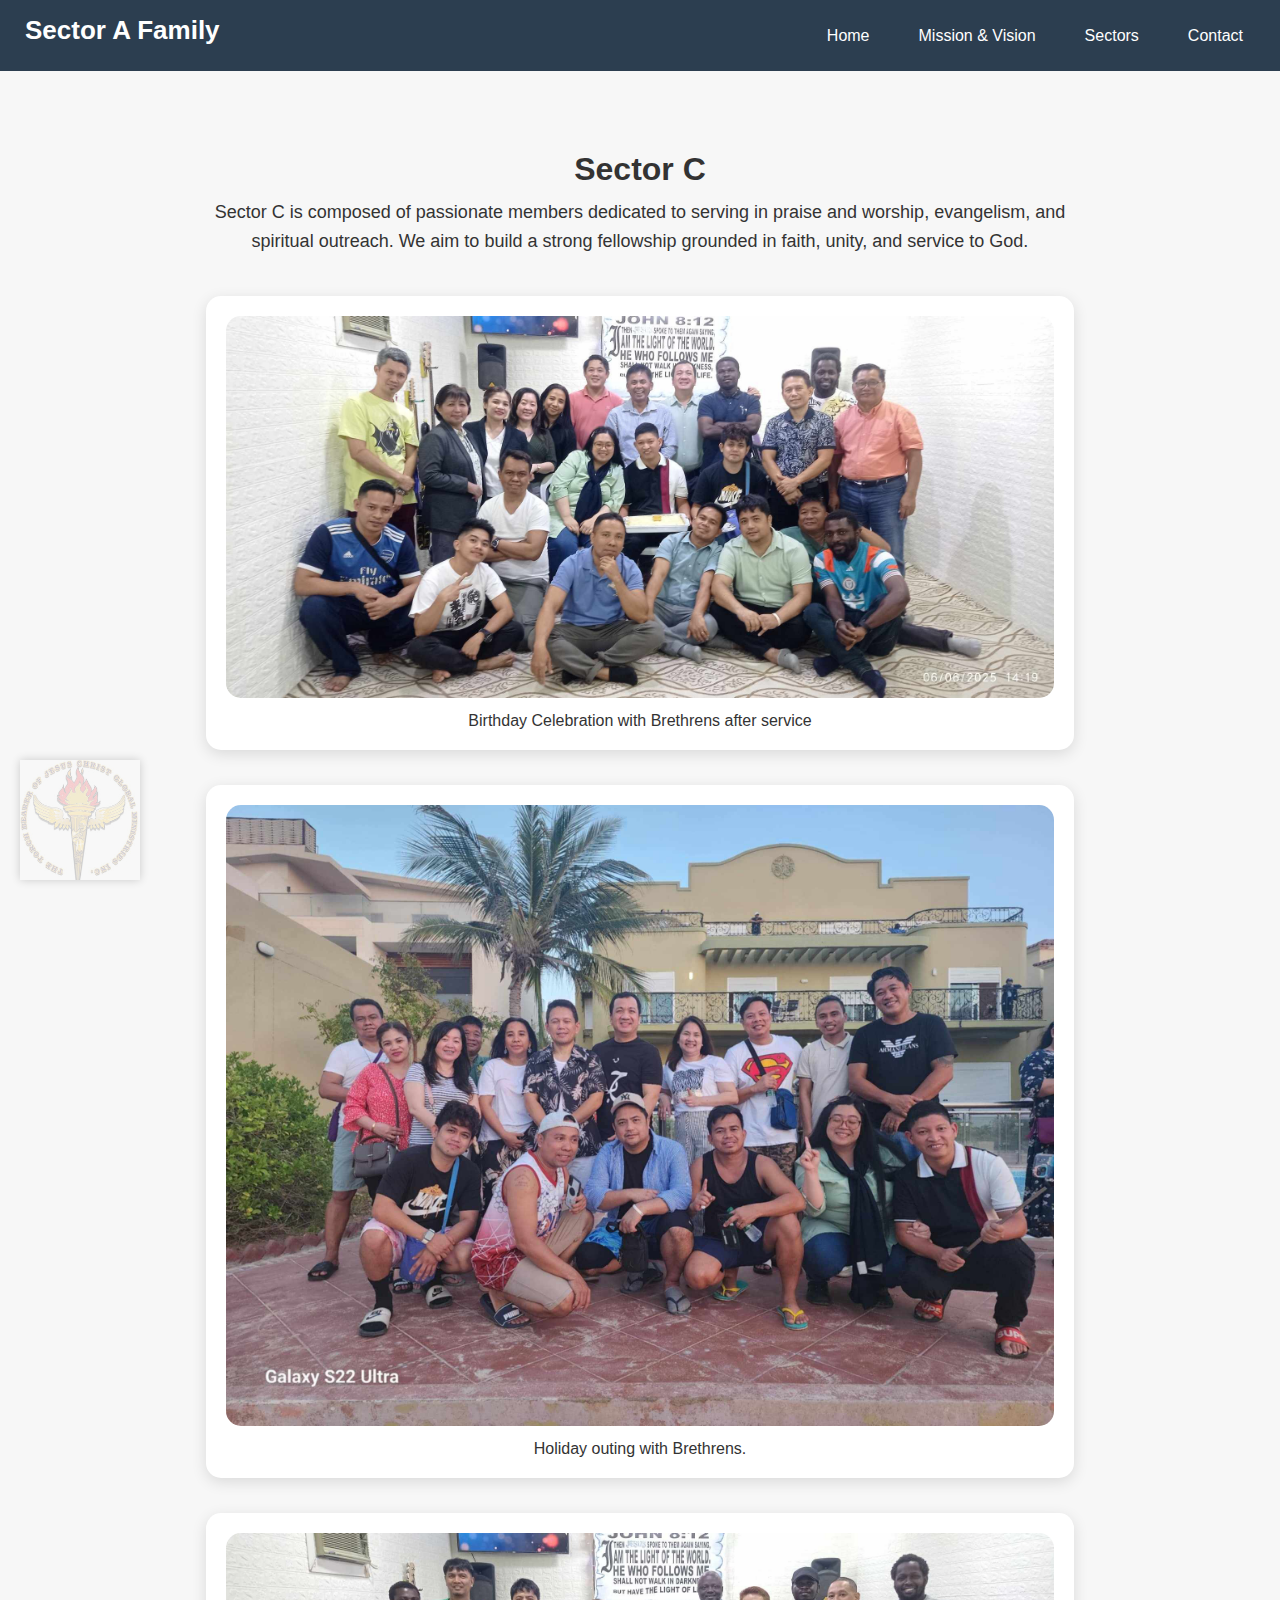
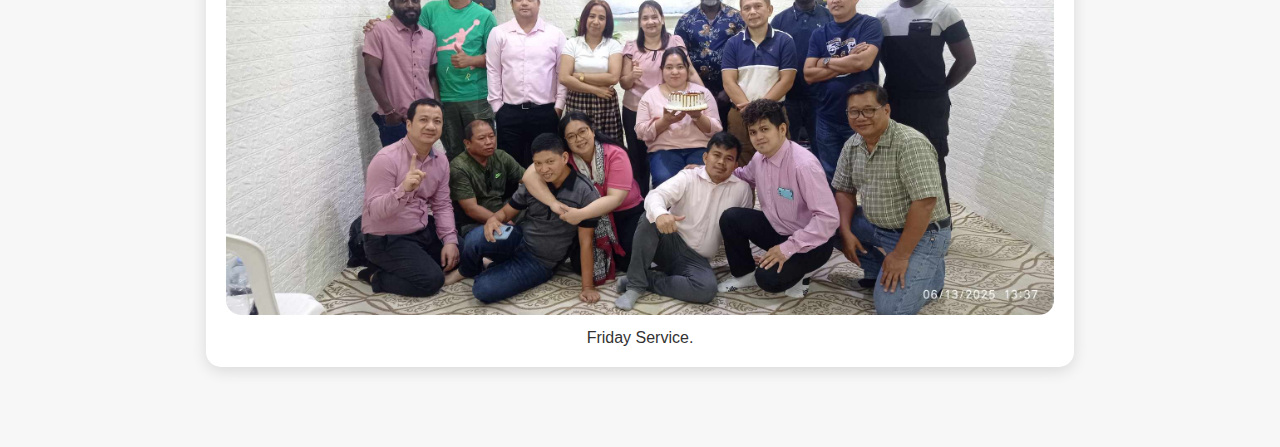
<file: Sector-a.html>
<!DOCTYPE html>
<html lang="en">
<head>
    <meta charset="UTF-8">
    <meta name="viewport" content="width=device-width, initial-scale=1.0">
    <title>Sector A</title>
    <link rel="stylesheet" href="style.css">
</head>
<img src="sec.png.jpg" class="page-watermark">
<body>

<nav class="navbar">
    <h2 class="logo">Sector A Family</h2>
    <ul class="nav-links">
        <li><a href="index.html">Home</a></li>
        <li><a href="mission.html">Mission & Vision</a></li>
        <li><a href="Sector.html">Sectors</a></li>
        <li><a href="contact.html">Contact</a></li>
    </ul>
</nav>

<section class="sector-page">
    <h1>Sector C</h1>

    <p class="sector-description">
        Sector C is composed of passionate members dedicated to serving in praise and worship,
        evangelism, and spiritual outreach. We aim to build a strong fellowship grounded in faith,
        unity, and service to God.
    </p>

    <div class="vertical-gallery">

        <div class="gallery-item">
            <img src="c1.png.jpg" alt="Sector C Photo 1">
            <p>Birthday Celebration with Brethrens after service</p>
        </div>

        <div class="gallery-item">
            <img src="c2.png.jpg" alt="Sector C Photo 2">
            <p>Holiday outing with Brethrens.</p>
        </div>

        <div class="gallery-item">
            <img src="c3.png.jpg" alt="Sector C Photo 3">
            <p>Friday Service.</p>
        </div>

    </div>

</section>

</body>
</html>
</file>
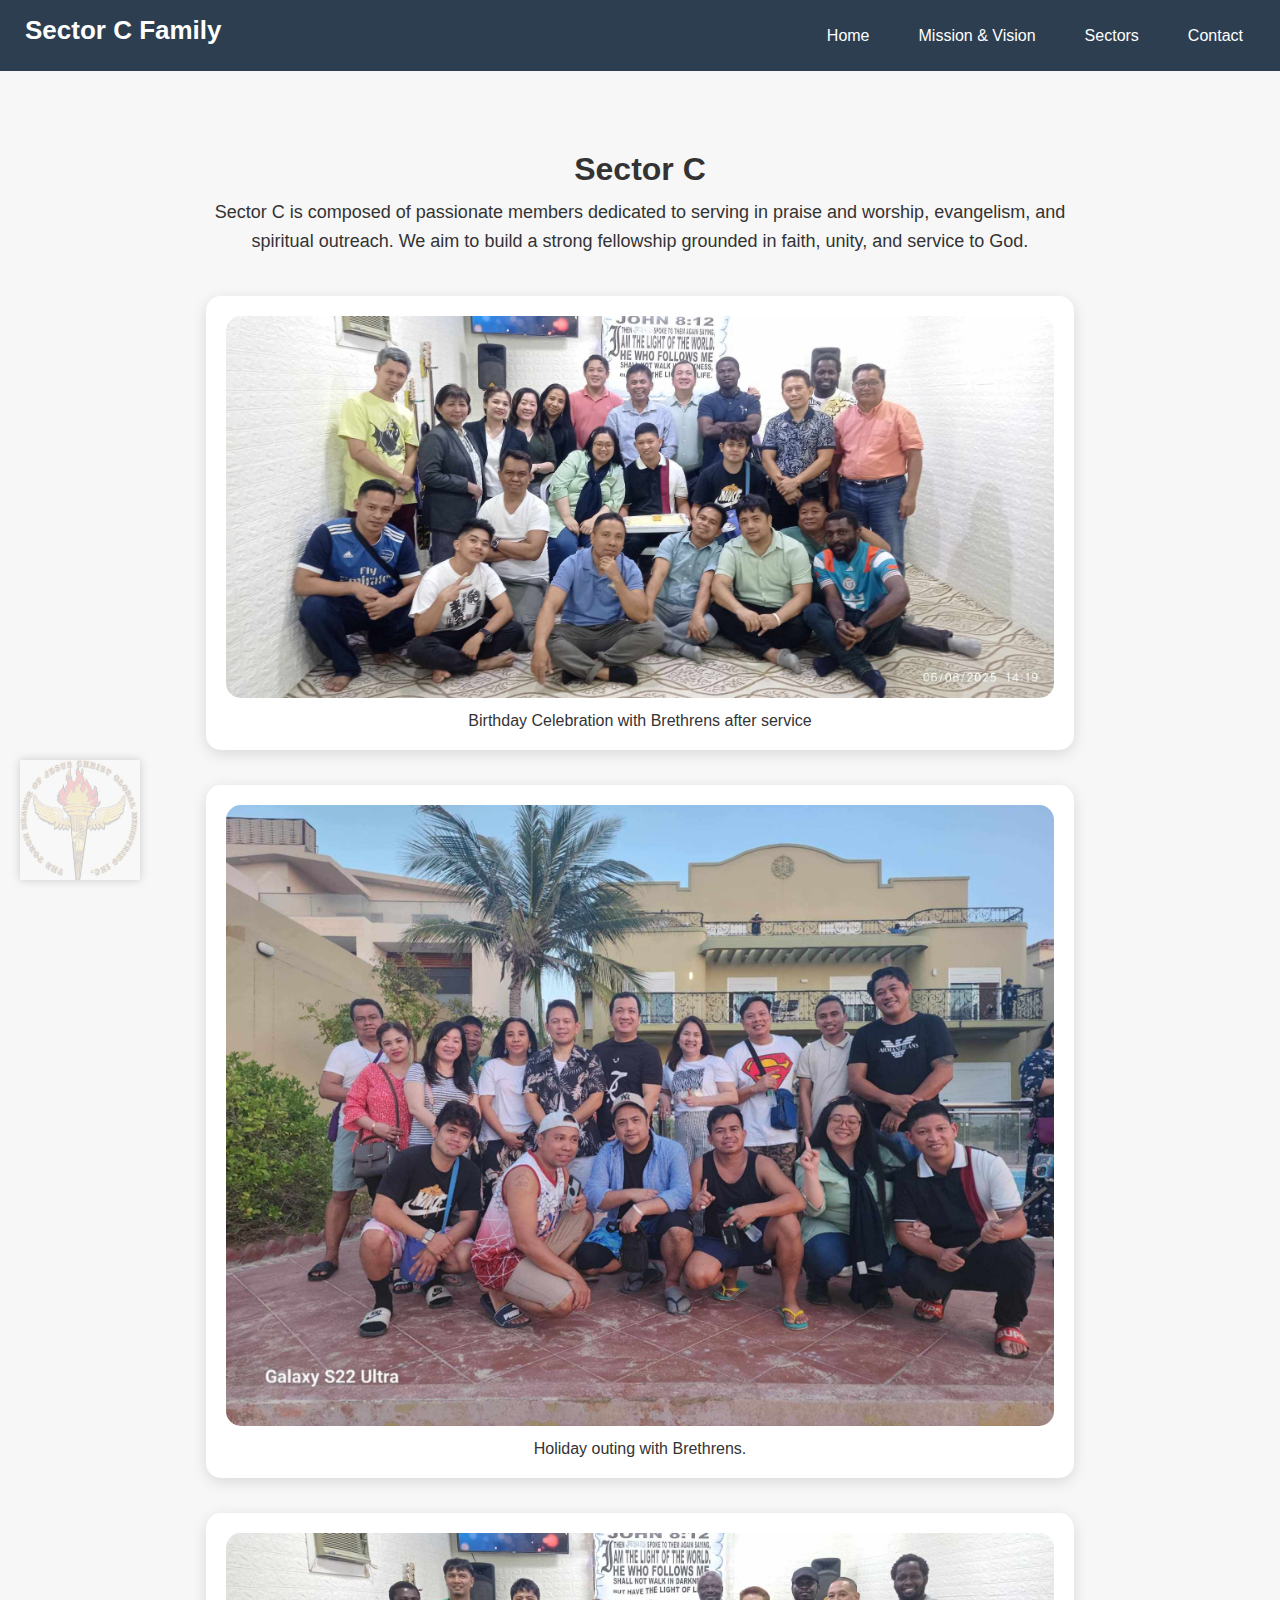
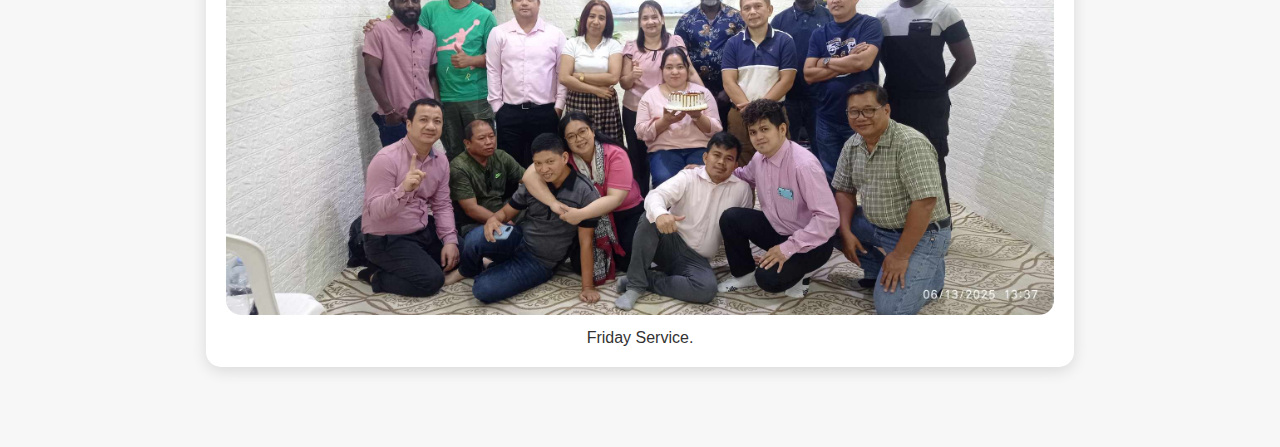
<file: Sector-c.html>
<!DOCTYPE html>
<html lang="en">
<head>
    <meta charset="UTF-8">
    <meta name="viewport" content="width=device-width, initial-scale=1.0">
    <title>Sector C</title>
    <link rel="stylesheet" href="style.css">
</head>
<img src="sec.png.jpg" class="page-watermark">
<body>

<nav class="navbar">
    <h2 class="logo">Sector C Family</h2>
    <ul class="nav-links">
        <li><a href="index.html">Home</a></li>
        <li><a href="mission.html">Mission & Vision</a></li>
        <li><a href="Sector.html">Sectors</a></li>
        <li><a href="contact.html">Contact</a></li>
    </ul>
</nav>

<section class="sector-page">
    <h1>Sector C</h1>

    <p class="sector-description">
        Sector C is composed of passionate members dedicated to serving in praise and worship,
        evangelism, and spiritual outreach. We aim to build a strong fellowship grounded in faith,
        unity, and service to God.
    </p>

    <div class="vertical-gallery">

        <div class="gallery-item">
            <img src="c1.png.jpg" alt="Sector C Photo 1">
            <p>Birthday Celebration with Brethrens after service</p>
        </div>

        <div class="gallery-item">
            <img src="c2.png.jpg" alt="Sector C Photo 2">
            <p>Holiday outing with Brethrens.</p>
        </div>

        <div class="gallery-item">
            <img src="c3.png.jpg" alt="Sector C Photo 3">
            <p>Friday Service.</p>
        </div>

    </div>

</section>

</body>
</html>
</file>
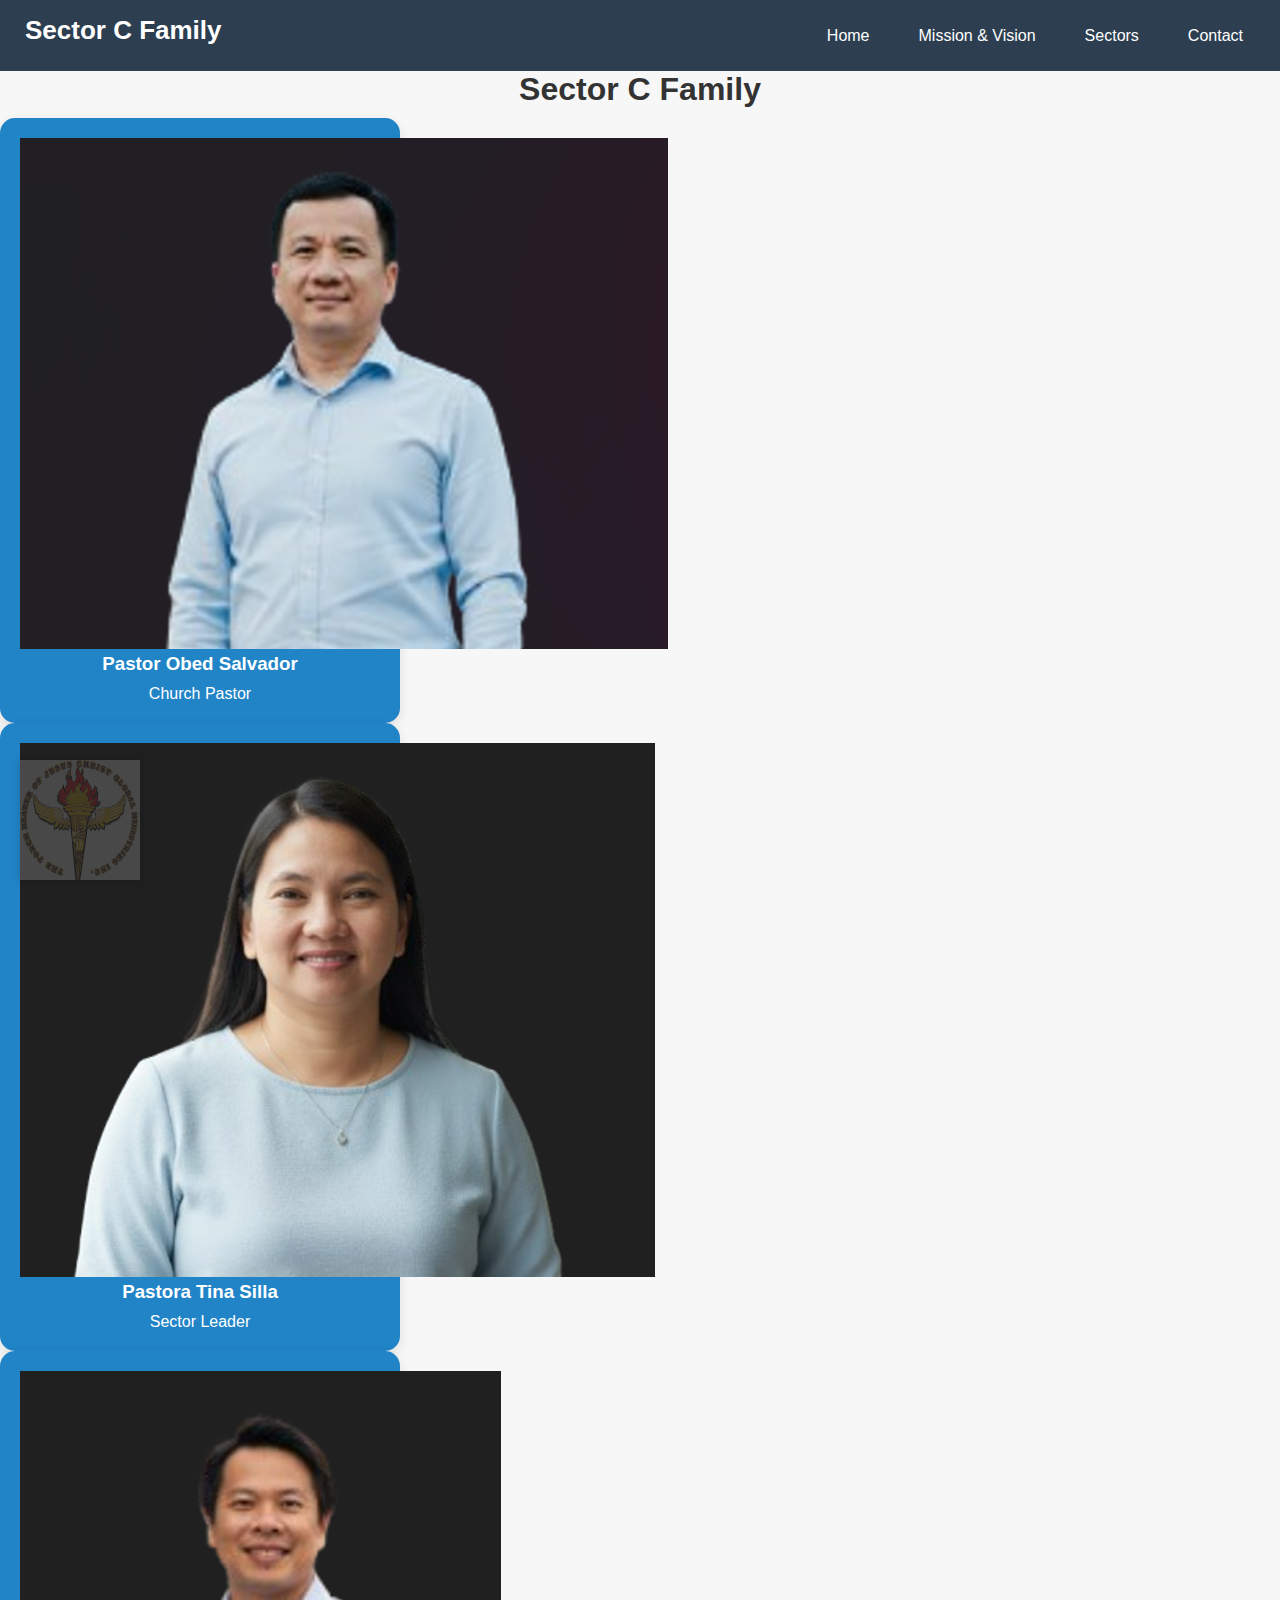
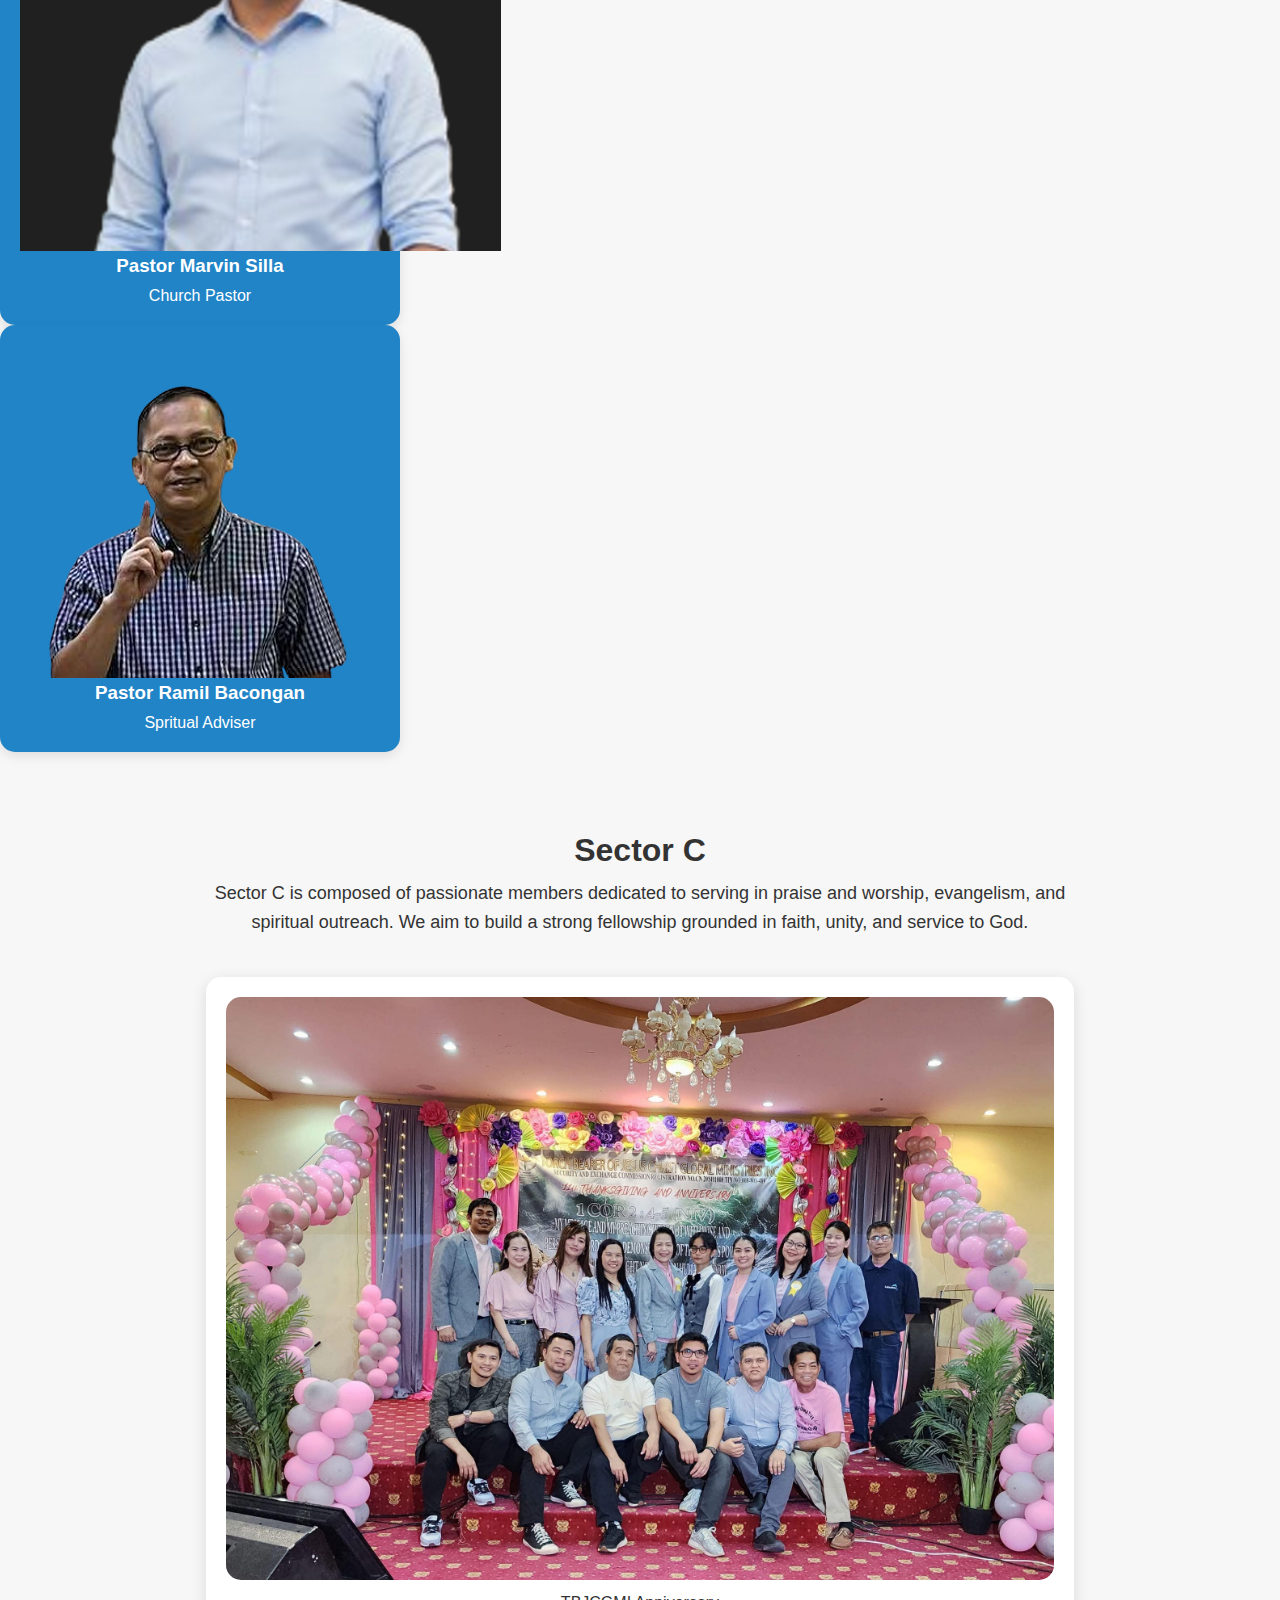
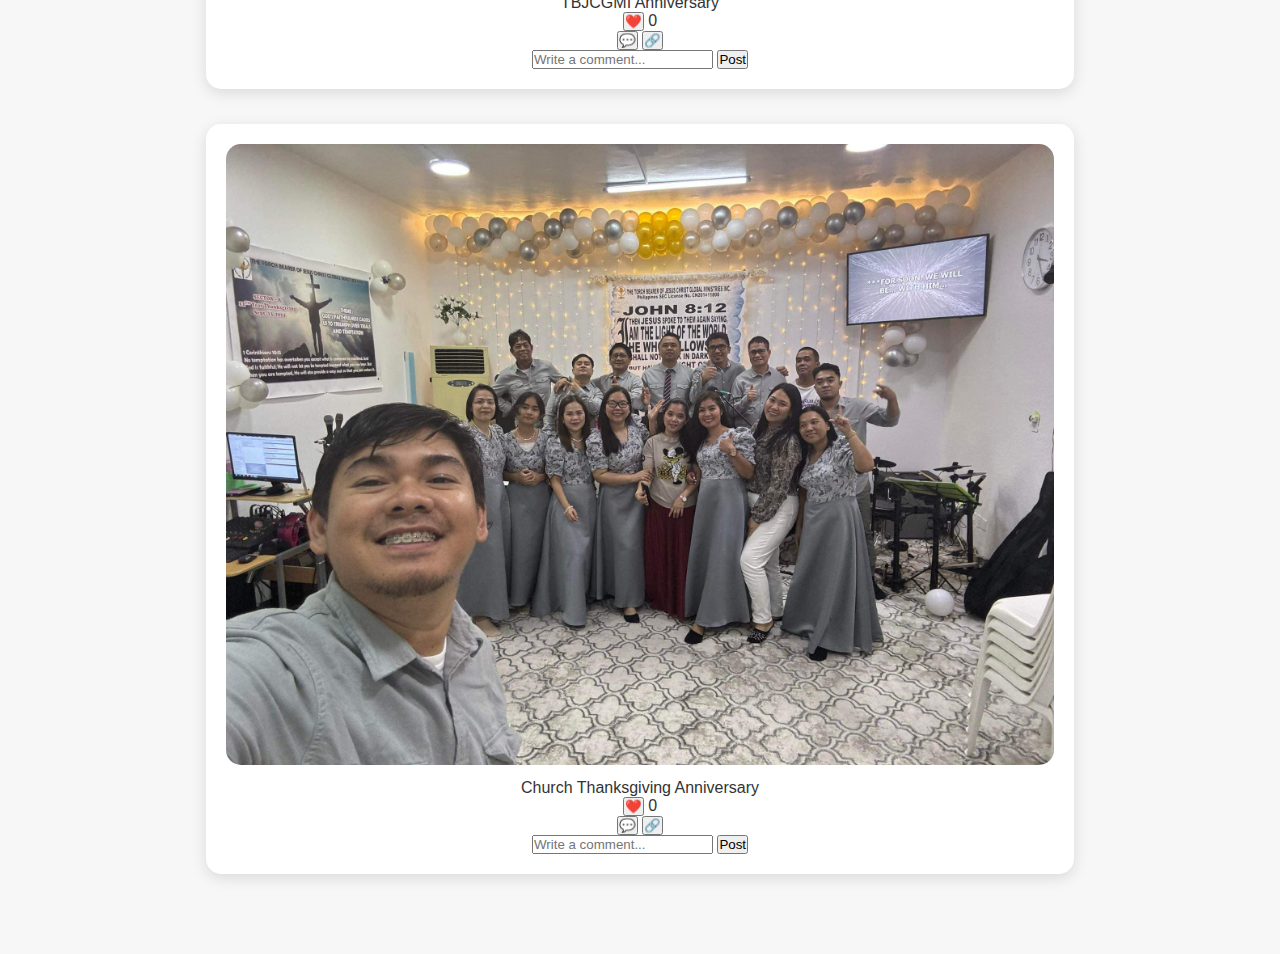
<file: Sector-k.html>
<!DOCTYPE html>
<html lang="en">
<head>
    <meta charset="UTF-8">
    <meta name="viewport" content="width=device-width, initial-scale=1.0">
    <title>Sector C</title>
    <link rel="stylesheet" href="style.css">
</head>
<img src="sec.png.jpg" class="page-watermark">
<body>
     
<nav class="navbar">
    <h2 class="logo">Sector C Family</h2>
    <ul class="nav-links">
        <li><a href="index.html">Home</a></li>
        <li><a href="mission.html">Mission & Vision</a></li>
        <li><a href="Sector.html">Sectors</a></li>
        <li><a href="contact.html">Contact</a></li>
    </ul>
</nav>
        <h1 class="section-title">Sector C Family</h1>

<div class="sector-container horizontal">
    <div class="sector-card">
        <img src="p.obed.png.png" alt="Member">
        <h3>Pastor Obed Salvador</h3>
        <p>Church Pastor</p>
    </div>

    <div class="sector-card">
        <img src="p.tina,png.png" alt="Member">
        <h3>Pastora Tina Silla</h3>
        <p>Sector Leader</p>
    </div>

    <div class="sector-card">
        <img src="p.marvin.png.png" alt="Member">
        <h3>Pastor Marvin Silla</h3>
        <p>Church Pastor</p>
    </div>

    <div class="sector-card">
        <img src="p.ramil.png.png" alt="Member">
        <h3>Pastor Ramil Bacongan</h3>
        <p>Spritual Adviser</p>
    </div>

</div> 
<section class="sector-page">
    <h1>Sector C</h1>

    <p class="sector-description">
        Sector C is composed of passionate members dedicated to serving in praise and worship,
        evangelism, and spiritual outreach. We aim to build a strong fellowship grounded in faith,
        unity, and service to God.
    </p>

    <div class="vertical-gallery">

        <!-- PHOTO 1 -->
        <div class="gallery-item">
        
            <img src="c8.png.jpg" alt="gallery Photo">
            <p>TBJCGMI Anniversary</p>
            
            <!-- ACTION BAR -->
    <div class="action-bar">

        <!-- LIKE -->
        <div class="like-section">
            <button class="like-btn" type="button">❤️</button>
            <span class="like-count">0</span>
        </div>

        <!-- COMMENT -->
        <button class="comment-toggle" type="button">💬</button>

        <!-- SHARE -->
        <button class="share-btn" type="button">🔗</button>

    </div>

    <!-- COMMENT BOX -->
    <div class="comment-box">
        <ul class="comment-list"></ul>

        <input type="text" class="comment-input" placeholder="Write a comment...">
        <button class="comment-btn" type="button">Post</button>
    </div>

</div>
   
        <!-- PHOTO 2 -->
        <div class="gallery-item">
            
            <img src="c6.png.jpg" alt="gallery Photo">
            <p>Church Thanksgiving Anniversary</p>
            
            <!-- ACTION BAR -->
    <div class="action-bar">

        <!-- LIKE -->
        <div class="like-section">
            <button class="like-btn" type="button">❤️</button>
            <span class="like-count">0</span>
        </div>

        <!-- COMMENT -->
        <button class="comment-toggle" type="button">💬</button>

        <!-- SHARE -->
        <button class="share-btn" type="button">🔗</button>

    </div>

    <!-- COMMENT BOX -->
    <div class="comment-box">
        <ul class="comment-list"></ul>

        <input type="text" class="comment-input" placeholder="Write a comment...">
        <button class="comment-btn" type="button">Post</button>
    </div>

</div>

</section>
    <script>
document.querySelectorAll(".gallery-item").forEach(item => {

    // LIKE
    const likeBtn = item.querySelector(".like-btn");
    const likeCount = item.querySelector(".like-count");
    let count = 0;
    let liked = false;

    likeBtn.addEventListener("click", () => {
        liked = !liked;
        likeBtn.classList.toggle("liked");
        count += liked ? 1 : -1;
        likeCount.textContent = count;

        // Floating heart
        const heart = document.createElement("span");
        heart.className = "floating-heart";
        heart.textContent = "❤️";

        const rect = likeBtn.getBoundingClientRect();
        heart.style.left = rect.left + rect.width / 2 + "px";
        heart.style.top = rect.top + "px";

        document.body.appendChild(heart);
        setTimeout(() => heart.remove(), 1500);
    });

    // COMMENT TOGGLE
    const commentToggle = item.querySelector(".comment-toggle");
    const commentBox = item.querySelector(".comment-box");

    commentToggle.addEventListener("click", () => {
        commentBox.style.display =
            commentBox.style.display === "block" ? "none" : "block";
    });

    // POST COMMENT
    const commentBtn = item.querySelector(".comment-btn");
    const commentInput = item.querySelector(".comment-input");
    const commentList = item.querySelector(".comment-list");

    commentBtn.addEventListener("click", () => {
        if (commentInput.value.trim() === "") return;

        const li = document.createElement("li");
        li.textContent = commentInput.value;
        commentList.appendChild(li);

        commentInput.value = "";
    });

    // SHARE
    const shareBtn = item.querySelector(".share-btn");
    shareBtn.addEventListener("click", async () => {
        if (navigator.share) {
            await navigator.share({
                title: "Gallery Photo",
                text: "Check this out!",
                url: window.location.href
            });
        } else {
            navigator.clipboard.writeText(window.location.href);
            alert("Link copied!");
        }
    });

});
</script>
</file>
<file: style.css>
/* ------------------------------
   GLOBAL STYLE
------------------------------ */
* {
    margin: 0;
    padding: 0;
    box-sizing: border-box;
    font-family: "Poppins", sans-serif;
}

body {
    background: #f7f7f7;
    color: #333;
}

h1, h2, h3 {
    text-align: center;
    margin-bottom: 10px;
}

/* ------------------------------
   NAVIGATION BAR
------------------------------ */
.navbar {
    width: 100%;
    background: #2c3e50;
    color: white;
    padding: 15px 25px;
    display: flex;
    justify-content: space-between;
    align-items: center;
    position: sticky;
    top: 0;
    z-index: 1000;
}

.navbar .logo {
    font-size: 26px;
    font-weight: 700;
}

.navbar ul {
    display: flex;
    gap: 25px;
}

.navbar ul li {
    list-style: none;
}

.navbar ul li a {
    color: white;
    text-decoration: none;
    font-size: 16px;
    padding: 8px 12px;
    transition: 0.3s;
}

.navbar ul li a:hover,
.navbar ul li a.active {
    background: #1abc9c;
    border-radius: 6px;
}

/* ------------------------------
   HOMEPAGE CAROUSEL
------------------------------ */
.carousel-container {
    position: relative;
    max-width: 100%;
    height: 700px;
    overflow: hidden;
}

.carousel img {
    width: 100%;
    height: 700px;
    object-fit: cover;
}

.fade {
    animation: fadeEffect 1s ease-in-out;
}

@keyframes fadeEffect {
    from { opacity: .4; }
    to { opacity: 1; }
}

.prev, .next {
    cursor: pointer;
    position: absolute;
    top: 50%;
    padding: 12px;
    background: rgba(0,0,0,0.5);
    color: white;
    font-size: 30px;
    transition: 0.3s;
    user-select: none;
}

.prev:hover, .next:hover {
    background: rgba(0,0,0,0.8);
}

.prev { left: 10px; }
.next { right: 10px; }

/* ------------------------------
   BIBLE VERSE
------------------------------ */
.verse-section {
    padding: 40px 20px;
    text-align: center;
    background: #ecf0f1;
    margin-top: 30px;
}

#verseText {
    font-size: 20px;
    margin-top: 10px;
    color: #2c3e50;
}

/* ------------------------------
   MISSION & VISION
------------------------------ */
.mission {
    max-width: 900px;
    margin: auto;
    padding: 40px 15px;
}

.mission p {
    margin-bottom: 25px;
    line-height: 1.7;
    font-size: 18px;
}

/* ------------------------------
   SECTORS PAGE
------------------------------ */
.sectors {
    max-width: 1000px;
    margin: auto;
    padding: 30px 20px;
}

.sector-block {
    display: flex;
    gap: 25px;
    margin-bottom: 50px;
    align-items: center;
}

.vertical-carousel {
    width: 600px;
    height: 300px;
    overflow: hidden;
    position: relative;
    border-radius: 12px;
}

.vertical-carousel img {
    width: 100%;
    height: 300px;
    object-fit: cover;
    display: none;
}

.vertical-carousel img.active {
    display: block;
}

.sector-text {
    flex: 1;
    left: 20px;
}

.sector-text h3 {
    margin-bottom: 10px;
    color: #2174c6;
    text-align: left;
}
/* BUBBLE PARTICLES BACKGROUND */
#bubbleEffects {
    position: fixed;
    top: 0;
    left: 0;
    width: 100%;
    height: 100%;
    overflow: hidden;
    pointer-events: none;
    z-index: -1;
}

.bubble {
    position: absolute;
    bottom: -150px;
    border-radius: 50%;
    background: rgba(255, 255, 255, 0.25);
    box-shadow: 0 0 12px rgba(255, 255, 255, 0.5);
    backdrop-filter: blur(2px);
    animation: rise 12s infinite ease-in;
}

@keyframes rise {
    0% {
        transform: translateY(0) scale(0.6);
        opacity: 0.4;
    }
    50% {
        opacity: 0.8;
    }
    100% {
        transform: translateY(-120vh) scale(1);
        opacity: 0;
    }
}

/* ------------------------------
   CONTACT PAGE
------------------------------ */
.contact {
    max-width: 600px;
    margin: auto;
    padding: 40px 20px;
    text-align: center;
}

.contact form {
    display: flex;
    flex-direction: column;
    gap: 15px;
}

.contact input,
.contact textarea {
    padding: 12px;
    border: 1px solid #aaa;
    border-radius: 6px;
    font-size: 16px;
}

.contact button {
    padding: 12px;
    border: none;
    background: #1abc9c;
    color: white;
    font-size: 16px;
    border-radius: 6px;
    cursor: pointer;
    transition: 0.3s;
}

.contact button:hover {
    background: #16a085;
}

/* ------------------------------
   FOOTER
------------------------------ */
footer {
    text-align: center;
    padding: 15px;
    background: #2c3e50;
    color: white;
    margin-bottom: 30px;
}

/* ------------------------------
   RESPONSIVE
------------------------------ */
@media (max-width: 850px) {
    .sector-block {
        flex-direction: column;
        text-align: center;
    }
}
/* ================================
   PAGE WATERMARK
================================ */
.page-watermark {
    position: fixed;
    bottom: 20px;
    left: 20px;
    width: 120px;                   /* adjust size */
    opacity: 0.18;                  /* faint watermark */
    pointer-events: none;           /* so it won't block clicks */
    z-index: 1;                     /* stays behind navbar */
    filter: drop-shadow(0 0 5px #000);
}
/* -------------------------------------
   MISSION PAGE CAROUSEL
------------------------------------- */
.mission-section {
    max-width: 900px;
    margin: auto;
    padding: 20px;
}

.mission-carousel-container {
    position: relative;
    max-width: 100%;
    height: 360px;
    overflow: hidden;
    margin-bottom: 25px;
    border-radius: 12px;
}

.mission-slide img {
    width: 100%;
    height: 360px;
    object-fit: cover;
}

.fade-mission {
    animation: fadeMissionEffect 1s ease-in-out;
}

@keyframes fadeMissionEffect {
    from { opacity: .4; }
    to { opacity: 1; }
}

.mission-prev,
.mission-next {
    cursor: pointer;
    position: absolute;
    top: 50%;
    padding: 10px;
    background: rgba(0,0,0,0.4);
    color: white;
    font-size: 26px;
    border-radius: 6px;
    user-select: none;
    transition: 0.3s;
}

.mission-prev:hover,
.mission-next:hover {
    background: rgba(0,0,0,0.7);
}

.mission-prev { left: 10px; }
.mission-next { right: 10px; }

.mission-text {
    margin-top: 20px;
    text-align: center;
}

.mission-text p {
    line-height: 1.7;
    font-size: 18px;
    margin-bottom: 20px;
}
.music-control {
    position: fixed;
    bottom: 15px;
    right: 15px;
    z-index: 999;
}

#musicBtn {
    background: #1abc9c;
    color: white;
    padding: 10px 15px;
    border: none;
    border-radius: 6px;
    font-size: 16px;
    cursor: pointer;
    transition: 0.3s;
    left: 20px;
}

#musicBtn:hover {
    background: #16a085;
}
.sector-list {
    display: flex;
    gap: 20px;
    justify-content: center;
    flex-wrap: wrap;
    color: #2174c6;
}

.sector-card {
    width: 400px;
    padding: 20px;
    background: rgb(33, 132, 199);
    border-radius: 15px;
    text-align: center;
    box-shadow: 0 4px 12px rgba(0,0,0,0.1);
    text-decoration: none;
    color: #ffffff;
    transition: 0.3s ease;
}

.sector-card:hover {
    transform: translateY(-5px);
    box-shadow: 0 6px 20px rgba(93, 190, 220, 0.2);
}
.sector-page {
    padding: 80px 20px;
    text-align: center;
}

.sector-description {
    width: 70%;
    margin: 0 auto 40px;
    font-size: 18px;
    line-height: 1.6;
}

.vertical-gallery {
    width: 70%;
    margin: auto;
    display: flex;
    flex-direction: column;
    gap: 35px;
}

.gallery-item {
    background: #fff;
    padding: 20px;
    border-radius: 15px;
    box-shadow: 0 4px 15px rgba(0,0,0,0.12);
}

.gallery-item img {
    width: 100%;
    border-radius: 15px;
}

.gallery-item p {
    margin-top: 10px;
    font-size: 16px;
}
.fade-in {
    animation: fadeIn 1.2s ease forwards;
    opacity: 0;
}

@keyframes fadeIn {
    from {
        opacity: 0;
        transform: translateY(15px);
    }
    to {
        opacity: 1;
        transform: translateY(0);
    }
}
.animated-card:hover {
    transform: translateY(-5px) scale(1.03);
    box-shadow: 0 0 20px rgba(0, 162, 255, 0.5);
}

.show {
    opacity: 1 !important;
    transform: translateY(0) !important;
}
.slide-up {
    animation: slideUp 1s ease forwards;
    opacity: 0;
}

@keyframes slideUp {
    from {
        opacity: 0;
        transform: translateY(25px);
    }
    to {
        opacity: 1;
        transform: translateY(0);
    }
}
.mission-vision {
    padding: 80px 20px;
    text-align: center;
}

.mv-container {
    display: flex;
    justify-content: center;
    gap: 40px;
    flex-wrap: wrap;
    margin-top: 40px;
}

.mv-card {
    width: 600px;
    padding: 25px;
    background: #25a6e7;
    border-radius: 15px;
    box-shadow: 0 5px 20px rgba(0,0,0,0.12);
    transition: 0.3s ease;
    text-align: left;
}

.mv-card h3 {
    font-size: 24px;
    margin-bottom: 15px;
    color: #ffffff;
}

.mv-card p {
    line-height: 1.6;
    font-size: 16px;
    color: #ffffff;
    text-align: center;
}
.animated-card {
    opacity: 0;
    transform: translateY(30px);
    animation: cardRise 1s ease forwards;
}

.animated-card:nth-child(1) { animation-delay: 0.3s; }
.animated-card:nth-child(2) { animation-delay: 0.6s; }

@keyframes cardRise {
    from {
        opacity: 0;
        transform: translateY(30px);
    }
    to {
        opacity: 1;
        transform: translateY(0);
    }
}
.mv-card:hover {
    transform: translateY(-5px) scale(1.03);
    box-shadow: 0 0 20px rgba(0, 150, 255, 0.4);
}
.contact-container {
    width: 700px;
    display: flex;
    justify-content: center;
    gap: 40px;
    margin-top: 40px;
    flex-wrap: wrap;
    color: #2174c6;
}
.contact-form, .contact-info {
    width: 700px;
    padding: 25px;
    background: #ffffff;
    border-radius: 15px;
    box-shadow: 0 6px 20px rgba(3, 218, 251, 0.15);
    transition: 0.3s ease;
}
.animated-card {
    opacity: 0;
    transform: translateY(30px);
    animation: cardFadeUp 1s ease forwards;
}

.animated-card:nth-child(1) { animation-delay: 0.3s; }
.animated-card:nth-child(2) { animation-delay: 0.6s; }

@keyframes cardFadeUp {
    from {
        opacity: 0;
        transform: translateY(30px);
    }
    to {
        opacity: 1;
        transform: translateY(0);
    }
}
.contact-social {
    margin-top: 50px;
    text-align: center;
}

.social-title {
    font-size: 24px;
    margin-bottom: 20px;
}
.social-icons {
    display: flex;
    justify-content: center;
    gap: 25px;
    margin-top: 10px;
}
.social-icons a {
    width: 45px;
    height: 45px;
    background: white;
    border-radius: 50%;
    display: flex;
    justify-content: center;
    align-items: center;

    font-size: 20px;
    color: #0066cc;
    text-decoration: none;

    box-shadow: 0 5px 15px rgba(0,0,0,0.2);
    transition: 0.3s ease;
}

.social-icons a:hover {
    transform: translateY(-5px) scale(1.1);
    box-shadow: 0 0 20px rgba(0,150,255,0.5);
    color: #00aaff;
}
.animated-social {
    opacity: 0;
    transform: translateY(30px);
    animation: iconsAppear 1.2s forwards ease;
}

@keyframes iconsAppear {
    from {
        opacity: 0;
        transform: translateY(30px);
    }
    to {
        opacity: 1;
        transform: translateY(0);
    }
}
.social-icons i {
    color: #0066cc;
}
</file>
